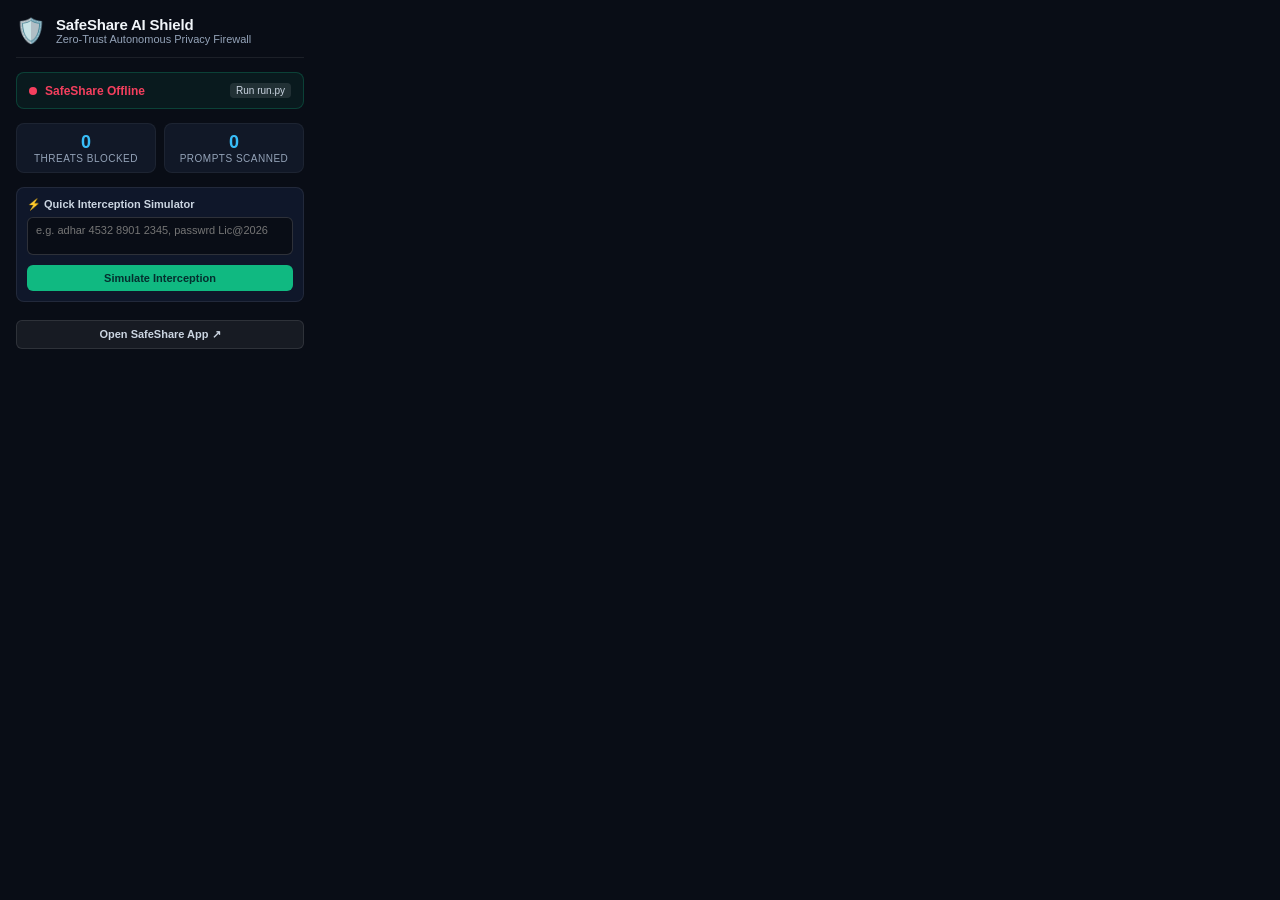
<file: extension/popup.html>
<!DOCTYPE html>
<html lang="en">
<head>
  <meta charset="UTF-8">
  <title>SafeShare AI Shield</title>
  <style>
    * {
      box-sizing: border-box;
      margin: 0;
      padding: 0;
    }
    body {
      width: 320px;
      font-family: -apple-system, BlinkMacSystemFont, "Segoe UI", Roboto, sans-serif;
      background: #090d16;
      color: #f8fafc;
      padding: 16px;
    }
    .header {
      display: flex;
      align-items: center;
      gap: 10px;
      margin-bottom: 14px;
      border-bottom: 1px solid rgba(255, 255, 255, 0.08);
      padding-bottom: 12px;
    }
    .logo-icon {
      font-size: 24px;
    }
    .title-group h1 {
      font-size: 15px;
      font-weight: 700;
      color: #f1f5f9;
      letter-spacing: -0.2px;
    }
    .title-group p {
      font-size: 11px;
      color: #94a3b8;
    }
    .status-card {
      background: rgba(16, 185, 129, 0.08);
      border: 1px solid rgba(16, 185, 129, 0.25);
      border-radius: 8px;
      padding: 10px 12px;
      display: flex;
      align-items: center;
      justify-content: space-between;
      margin-bottom: 14px;
    }
    .status-indicator {
      display: flex;
      align-items: center;
      gap: 8px;
      font-size: 12px;
      font-weight: 600;
      color: #10b981;
    }
    .pulse-dot {
      width: 8px;
      height: 8px;
      background: #10b981;
      border-radius: 50%;
      box-shadow: 0 0 8px #10b981;
    }
    .model-tag {
      font-size: 10px;
      background: rgba(255, 255, 255, 0.1);
      padding: 2px 6px;
      border-radius: 4px;
      color: #cbd5e1;
    }
    .stats-row {
      display: grid;
      grid-template-columns: 1fr 1fr;
      gap: 8px;
      margin-bottom: 14px;
    }
    .stat-box {
      background: #111827;
      border: 1px solid rgba(255, 255, 255, 0.05);
      border-radius: 8px;
      padding: 8px 10px;
      text-align: center;
    }
    .stat-num {
      font-size: 18px;
      font-weight: 700;
      color: #38bdf8;
    }
    .stat-label {
      font-size: 10px;
      color: #94a3b8;
      text-transform: uppercase;
      letter-spacing: 0.5px;
    }
    .test-box {
      background: #0f172a;
      border: 1px solid rgba(255, 255, 255, 0.08);
      border-radius: 8px;
      padding: 10px;
      margin-bottom: 12px;
    }
    .test-box label {
      display: block;
      font-size: 11px;
      font-weight: 600;
      color: #cbd5e1;
      margin-bottom: 6px;
    }
    .test-input {
      width: 100%;
      background: #090d16;
      border: 1px solid rgba(255, 255, 255, 0.15);
      border-radius: 6px;
      color: #f1f5f9;
      padding: 6px 8px;
      font-size: 11px;
      resize: none;
      font-family: inherit;
      outline: none;
      margin-bottom: 6px;
    }
    .test-input:focus {
      border-color: #10b981;
    }
    .btn {
      width: 100%;
      padding: 7px;
      background: #10b981;
      color: #042f2e;
      border: none;
      border-radius: 6px;
      font-size: 11px;
      font-weight: 700;
      cursor: pointer;
      transition: background 0.2s;
    }
    .btn:hover {
      background: #34d399;
    }
    .btn-secondary {
      background: rgba(255, 255, 255, 0.06);
      color: #cbd5e1;
      border: 1px solid rgba(255, 255, 255, 0.1);
      margin-top: 6px;
    }
    .btn-secondary:hover {
      background: rgba(255, 255, 255, 0.12);
    }
    .test-output {
      margin-top: 8px;
      font-size: 11px;
      background: #090d16;
      padding: 6px 8px;
      border-radius: 6px;
      border: 1px dashed rgba(16, 185, 129, 0.4);
      color: #a7f3d0;
      display: none;
      word-break: break-all;
    }
  </style>
</head>
<body>
  <div class="header">
    <div class="logo-icon">🛡️</div>
    <div class="title-group">
      <h1>SafeShare AI Shield</h1>
      <p>Zero-Trust Autonomous Privacy Firewall</p>
    </div>
  </div>

  <div class="status-card">
    <div class="status-indicator">
      <div class="pulse-dot" id="status-dot"></div>
      <span id="status-text">Connecting...</span>
    </div>
    <span class="model-tag" id="model-tag">Gemma 4</span>
  </div>

  <div class="stats-row">
    <div class="stat-box">
      <div class="stat-num" id="stat-threats">0</div>
      <div class="stat-label">Threats Blocked</div>
    </div>
    <div class="stat-box">
      <div class="stat-num" id="stat-scans">0</div>
      <div class="stat-label">Prompts Scanned</div>
    </div>
  </div>

  <div class="test-box">
    <label>⚡ Quick Interception Simulator</label>
    <textarea class="test-input" id="test-input" rows="2" placeholder="e.g. adhar 4532 8901 2345, passwrd Lic@2026"></textarea>
    <button class="btn" id="btn-test">Simulate Interception</button>
    <div class="test-output" id="test-output"></div>
  </div>

  <button class="btn btn-secondary" id="btn-dashboard">Open SafeShare App ↗</button>

  <script src="popup.js"></script>
</body>
</html>
</file>
